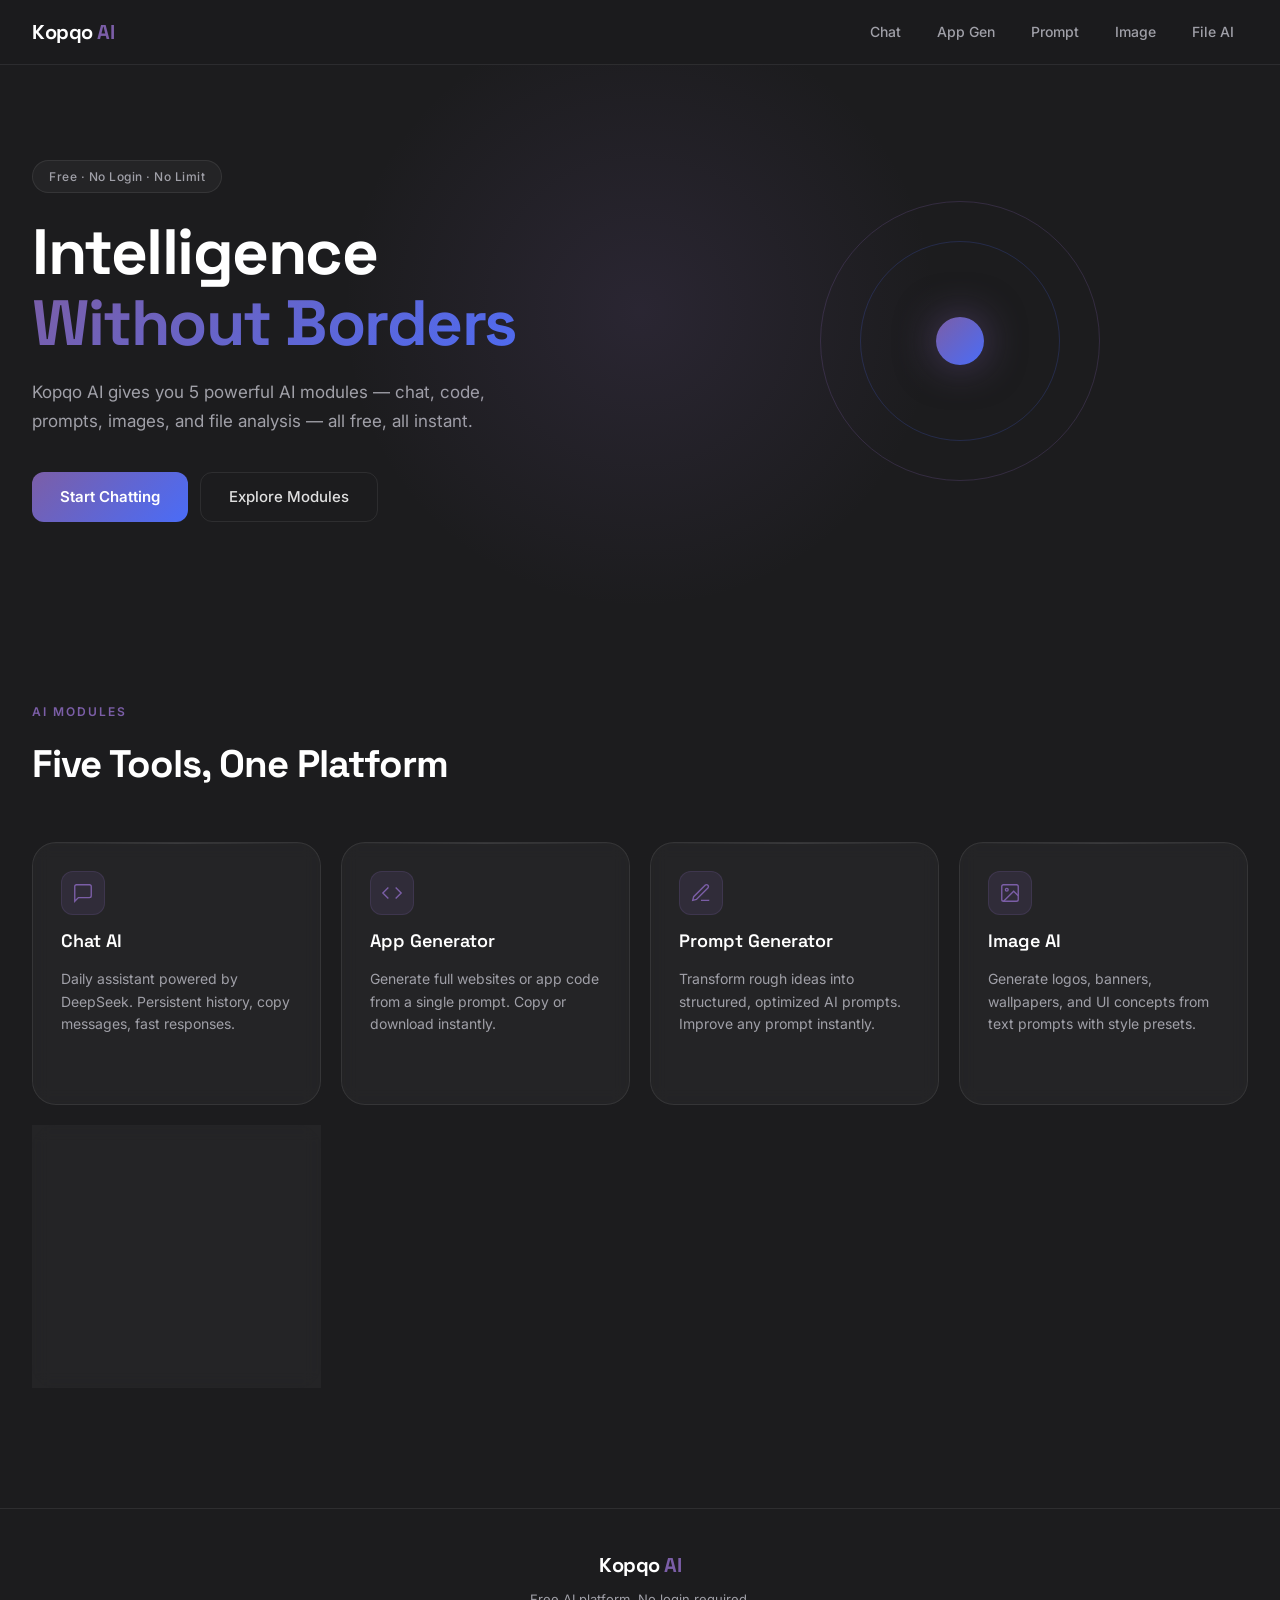
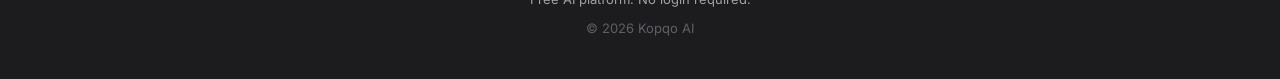
<file: index.html>
<!DOCTYPE html>
<html lang="en">
<head>
  <meta charset="UTF-8" />
  <meta name="viewport" content="width=device-width, initial-scale=1.0"/>
  <title>Kopqo AI — Free AI Platform</title>
  <link rel="stylesheet" href="css/style.css" />
  <link rel="preconnect" href="https://fonts.googleapis.com">
  <link href="https://fonts.googleapis.com/css2?family=Inter:wght@300;400;500;600;700&family=Space+Grotesk:wght@400;500;600;700&display=swap" rel="stylesheet">
</head>
<body>
  <div id="app">
    <!-- NAV -->
    <nav class="navbar">
      <div class="nav-inner">
        <a href="index.html" class="logo">Kopqo <span>AI</span></a>
        <div class="nav-links">
          <a href="pages/chat.html">Chat</a>
          <a href="pages/generator.html">App Gen</a>
          <a href="pages/prompt.html">Prompt</a>
          <a href="pages/image.html">Image</a>
          <a href="pages/upload.html">File AI</a>
        </div>
        <button class="hamburger" onclick="toggleMenu()">&#9776;</button>
      </div>
      <div class="mobile-menu" id="mobileMenu">
        <a href="pages/chat.html">Chat AI</a>
        <a href="pages/generator.html">App Generator</a>
        <a href="pages/prompt.html">Prompt Generator</a>
        <a href="pages/image.html">Image AI</a>
        <a href="pages/upload.html">File Upload AI</a>
      </div>
    </nav>

    <!-- HERO -->
    <section class="hero">
      <div class="hero-glow"></div>
      <div class="hero-content">
        <div class="badge">Free · No Login · No Limit</div>
        <h1>Intelligence<br/><span class="gradient-text">Without Borders</span></h1>
        <p class="hero-sub">Kopqo AI gives you 5 powerful AI modules — chat, code, prompts, images, and file analysis — all free, all instant.</p>
        <div class="hero-cta">
          <a href="pages/chat.html" class="btn-primary">Start Chatting</a>
          <a href="#features" class="btn-secondary">Explore Modules</a>
        </div>
      </div>
      <div class="hero-visual">
        <div class="orbit-ring"></div>
        <div class="orbit-ring ring2"></div>
        <div class="center-dot"></div>
      </div>
    </section>

    <!-- FEATURES -->
    <section class="features" id="features">
      <div class="section-label">AI Modules</div>
      <h2 class="section-title">Five Tools, One Platform</h2>
      <div class="cards-grid">

        <a href="pages/chat.html" class="feature-card">
          <div class="card-icon">
            <svg viewBox="0 0 24 24" fill="none" stroke="currentColor" stroke-width="1.5"><path d="M21 15a2 2 0 0 1-2 2H7l-4 4V5a2 2 0 0 1 2-2h14a2 2 0 0 1 2 2z"/></svg>
          </div>
          <h3>Chat AI</h3>
          <p>Daily assistant powered by DeepSeek. Persistent history, copy messages, fast responses.</p>
          <div class="card-arrow">→</div>
        </a>

        <a href="pages/generator.html" class="feature-card">
          <div class="card-icon">
            <svg viewBox="0 0 24 24" fill="none" stroke="currentColor" stroke-width="1.5"><polyline points="16 18 22 12 16 6"/><polyline points="8 6 2 12 8 18"/></svg>
          </div>
          <h3>App Generator</h3>
          <p>Generate full websites or app code from a single prompt. Copy or download instantly.</p>
          <div class="card-arrow">→</div>
        </a>

        <a href="pages/prompt.html" class="feature-card">
          <div class="card-icon">
            <svg viewBox="0 0 24 24" fill="none" stroke="currentColor" stroke-width="1.5"><path d="M12 20h9"/><path d="M16.5 3.5a2.121 2.121 0 0 1 3 3L7 19l-4 1 1-4L16.5 3.5z"/></svg>
          </div>
          <h3>Prompt Generator</h3>
          <p>Transform rough ideas into structured, optimized AI prompts. Improve any prompt instantly.</p>
          <div class="card-arrow">→</div>
        </a>

        <a href="pages/image.html" class="feature-card">
          <div class="card-icon">
            <svg viewBox="0 0 24 24" fill="none" stroke="currentColor" stroke-width="1.5"><rect x="3" y="3" width="18" height="18" rx="2"/><circle cx="8.5" cy="8.5" r="1.5"/><polyline points="21 15 16 10 5 21"/></svg>
          </div>
          <h3>Image AI</h3>
          <p>Generate logos, banners, wallpapers, and UI concepts from text prompts with style presets.</p>
          <div class="card-arrow">→</div>
        </a>

        <a href="pages/upload.html" class="feature-card">
          <div class="card-icon">
            <svg viewBox="0 0 24 24" fill="none" stroke="currentColor" stroke-width="1.5"><path d="M21 15v4a2 2 0 0 1-2 2H5a2 2 0 0 1-2-2v-4"/><polyline points="17 8 12 3 7 8"/><line x1="12" y1="3" x2="12" y2="15"/></svg>
          </div>
          <h3>File Upload AI</h3>
          <p>Upload images or text files and get instant AI analysis — descriptions, summaries, suggestions.</p>
          <div class="card-arrow">→</div>
        </a>

      </div>
    </section>

    <!-- FOOTER -->
    <footer class="footer">
      <div class="footer-inner">
        <span class="logo">Kopqo <span>AI</span></span>
        <p>Free AI platform. No login required.</p>
        <p class="footer-copy">&copy; 2026 Kopqo AI</p>
      </div>
    </footer>
  </div>

  <script src="js/main.js"></script>
</body>
</html>
</file>
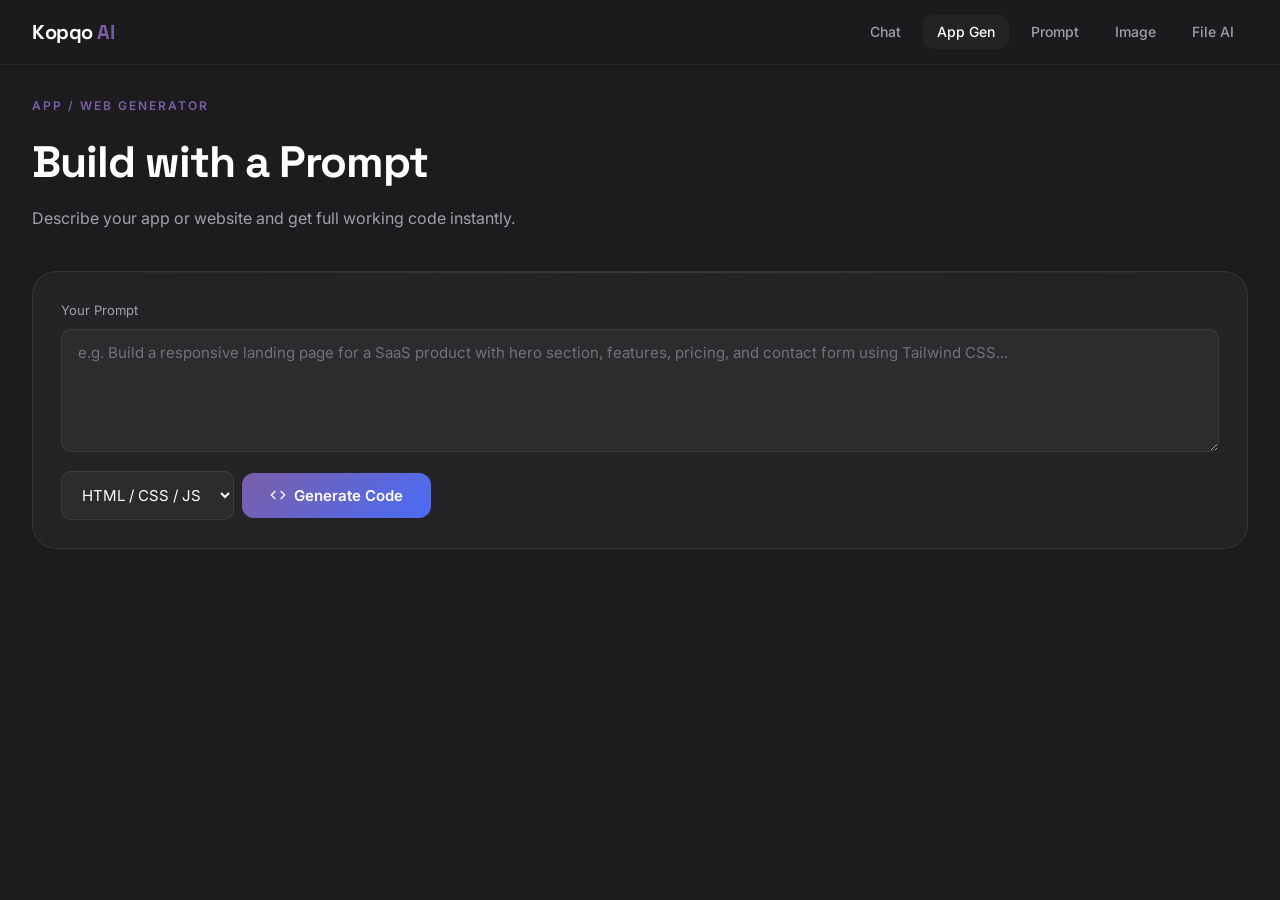
<file: pages/generator.html>
<!DOCTYPE html>
<html lang="en">
<head>
  <meta charset="UTF-8"/>
  <meta name="viewport" content="width=device-width, initial-scale=1.0"/>
  <title>App Generator — Kopqo AI</title>
  <link rel="stylesheet" href="../css/style.css"/>
  <link rel="preconnect" href="https://fonts.googleapis.com">
  <link href="https://fonts.googleapis.com/css2?family=Inter:wght@300;400;500;600;700&family=Space+Grotesk:wght@400;500;600;700&display=swap" rel="stylesheet">
</head>
<body>

<nav class="navbar">
  <div class="nav-inner">
    <a href="../index.html" class="logo">Kopqo <span>AI</span></a>
    <div class="nav-links">
      <a href="chat.html">Chat</a>
      <a href="generator.html">App Gen</a>
      <a href="prompt.html">Prompt</a>
      <a href="image.html">Image</a>
      <a href="upload.html">File AI</a>
    </div>
    <button class="hamburger" onclick="toggleMenu()">&#9776;</button>
  </div>
  <div class="mobile-menu" id="mobileMenu">
    <a href="chat.html">Chat AI</a>
    <a href="generator.html">App Generator</a>
    <a href="prompt.html">Prompt Generator</a>
    <a href="image.html">Image AI</a>
    <a href="upload.html">File Upload AI</a>
  </div>
</nav>

<div class="page-wrap">
  <div class="page-header">
    <div class="section-label">App / Web Generator</div>
    <h1>Build with a Prompt</h1>
    <p>Describe your app or website and get full working code instantly.</p>
  </div>

  <div class="glass-card">
    <div class="flex flex-col gap-12">
      <div>
        <label style="font-size:13px;color:var(--silver-dim);margin-bottom:8px;display:block;">Your Prompt</label>
        <textarea
          class="input-field"
          id="genInput"
          rows="5"
          placeholder="e.g. Build a responsive landing page for a SaaS product with hero section, features, pricing, and contact form using Tailwind CSS..."
        ></textarea>
      </div>

      <div class="flex gap-8" style="align-items:center;flex-wrap:wrap;">
        <select class="input-field" id="langSelect" style="width:auto;resize:none;">
          <option value="html">HTML / CSS / JS</option>
          <option value="react">React + JSX</option>
          <option value="python">Python</option>
          <option value="vue">Vue.js</option>
          <option value="node">Node.js</option>
        </select>
        <button class="btn-primary" onclick="generateCode()" id="genBtn">
          <svg width="16" height="16" viewBox="0 0 24 24" fill="none" stroke="currentColor" stroke-width="2"><polyline points="16 18 22 12 16 6"/><polyline points="8 6 2 12 8 18"/></svg>
          Generate Code
        </button>
      </div>
    </div>
  </div>

  <!-- Loading skeleton -->
  <div id="loadingSkeleton" style="display:none;margin-top:24px;">
    <div class="code-block">
      <div class="code-header">
        <div class="code-lang">Generating...</div>
      </div>
      <div class="code-body">
        <div style="display:flex;flex-direction:column;gap:10px;">
          <div class="image-skeleton" style="height:14px;border-radius:4px;width:80%;"></div>
          <div class="image-skeleton" style="height:14px;border-radius:4px;width:65%;"></div>
          <div class="image-skeleton" style="height:14px;border-radius:4px;width:90%;"></div>
          <div class="image-skeleton" style="height:14px;border-radius:4px;width:55%;"></div>
          <div class="image-skeleton" style="height:14px;border-radius:4px;width:75%;"></div>
          <div class="image-skeleton" style="height:14px;border-radius:4px;width:60%;"></div>
        </div>
      </div>
    </div>
  </div>

  <!-- Output -->
  <div id="codeOutput" style="display:none;margin-top:24px;">
    <div class="code-block">
      <div class="code-header">
        <span class="code-lang" id="outputLang">html</span>
        <div class="code-actions">
          <button class="msg-copy-btn" onclick="copyCode()">Copy</button>
          <button class="msg-copy-btn" onclick="downloadCode()">Download</button>
        </div>
      </div>
      <div class="code-body">
        <pre id="outputPre"></pre>
      </div>
    </div>
  </div>
</div>

<script src="../js/main.js"></script>
<script>
  let generatedCode = '';

  async function generateCode() {
    const input = document.getElementById('genInput').value.trim();
    if (!input) { showToast('Please enter a prompt', 'error'); return; }

    const lang = document.getElementById('langSelect').value;
    const btn = document.getElementById('genBtn');
    const skeleton = document.getElementById('loadingSkeleton');
    const output = document.getElementById('codeOutput');

    btn.disabled = true;
    btn.textContent = 'Generating...';
    skeleton.style.display = 'block';
    output.style.display = 'none';

    const prompt = `Generate complete, production-ready ${lang.toUpperCase()} code for: ${input}. Return ONLY the code without explanation or markdown code fences.`;

    try {
      const url = `https://api-nanzz.my.id/docs/api/ai/blackbox.php?q=${encodeURIComponent(prompt)}`;
      const res = await fetch(url);
      const data = await res.json();

      generatedCode = data?.result || data?.response || data?.message || data?.answer || '';
      // Strip markdown fences if present
      generatedCode = generatedCode.replace(/^```[\w]*\n?/gm, '').replace(/```$/gm, '').trim();

      document.getElementById('outputLang').textContent = lang;
      document.getElementById('outputPre').textContent = generatedCode;
      output.style.display = 'block';
      showToast('Code generated successfully');
    } catch(e) {
      showToast('Generation failed. Please try again.', 'error');
    }

    skeleton.style.display = 'none';
    btn.disabled = false;
    btn.innerHTML = '<svg width="16" height="16" viewBox="0 0 24 24" fill="none" stroke="currentColor" stroke-width="2"><polyline points="16 18 22 12 16 6"/><polyline points="8 6 2 12 8 18"/></svg> Generate Code';
  }

  function copyCode() {
    const btn = event.target;
    copyText(generatedCode, btn);
  }

  function downloadCode() {
    const lang = document.getElementById('langSelect').value;
    const ext = { html: 'html', react: 'jsx', python: 'py', vue: 'vue', node: 'js' }[lang] || 'txt';
    const blob = new Blob([generatedCode], { type: 'text/plain' });
    const a = document.createElement('a');
    a.href = URL.createObjectURL(blob);
    a.download = `kopqo-generated.${ext}`;
    a.click();
    showToast('File downloaded');
  }

  document.getElementById('genInput').addEventListener('keydown', e => {
    if (e.key === 'Enter' && e.ctrlKey) generateCode();
  });
</script>
</body>
</html>
</file>
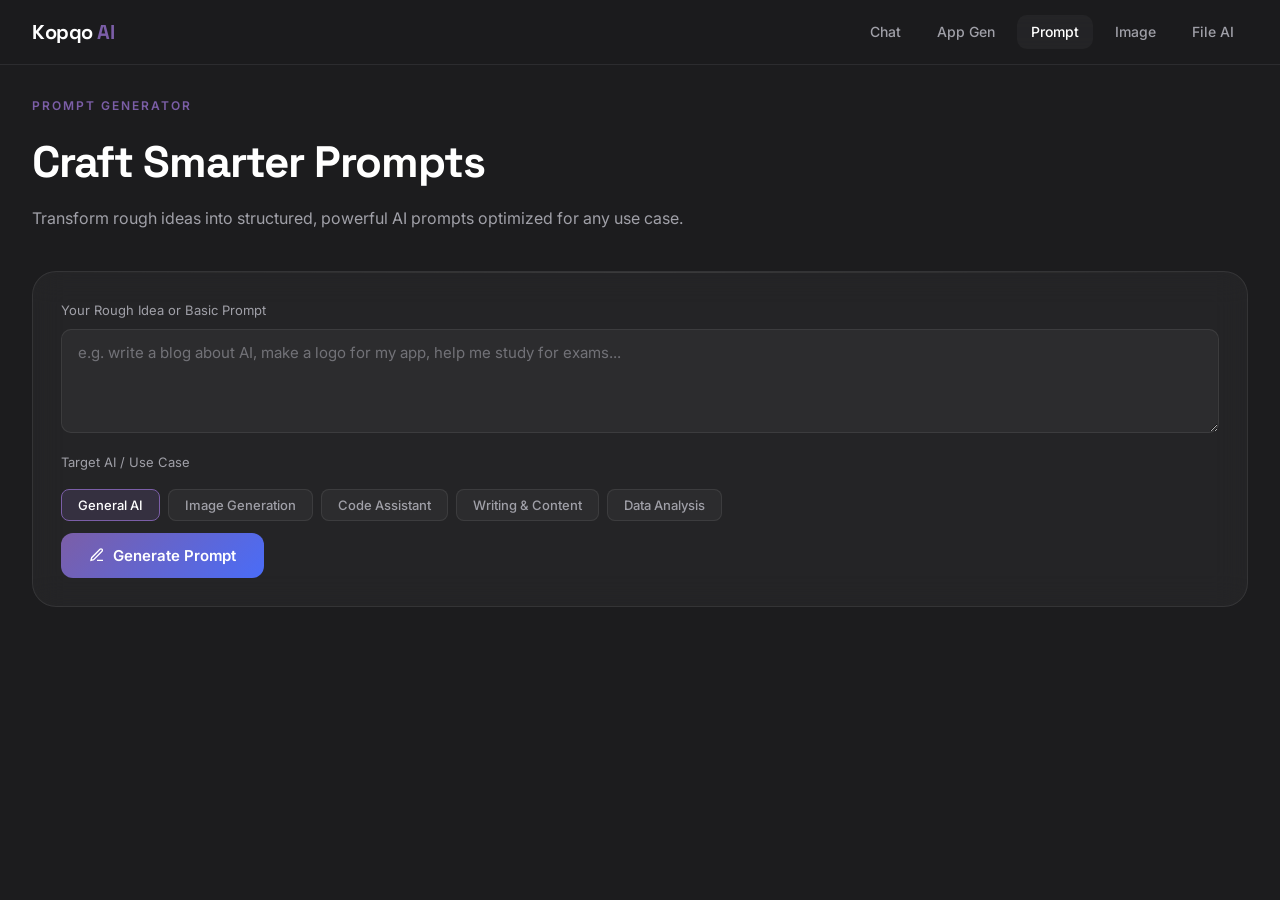
<file: pages/prompt.html>
<!DOCTYPE html>
<html lang="en">
<head>
  <meta charset="UTF-8"/>
  <meta name="viewport" content="width=device-width, initial-scale=1.0"/>
  <title>Prompt Generator — Kopqo AI</title>
  <link rel="stylesheet" href="../css/style.css"/>
  <link rel="preconnect" href="https://fonts.googleapis.com">
  <link href="https://fonts.googleapis.com/css2?family=Inter:wght@300;400;500;600;700&family=Space+Grotesk:wght@400;500;600;700&display=swap" rel="stylesheet">
</head>
<body>

<nav class="navbar">
  <div class="nav-inner">
    <a href="../index.html" class="logo">Kopqo <span>AI</span></a>
    <div class="nav-links">
      <a href="chat.html">Chat</a>
      <a href="generator.html">App Gen</a>
      <a href="prompt.html">Prompt</a>
      <a href="image.html">Image</a>
      <a href="upload.html">File AI</a>
    </div>
    <button class="hamburger" onclick="toggleMenu()">&#9776;</button>
  </div>
  <div class="mobile-menu" id="mobileMenu">
    <a href="chat.html">Chat AI</a>
    <a href="generator.html">App Generator</a>
    <a href="prompt.html">Prompt Generator</a>
    <a href="image.html">Image AI</a>
    <a href="upload.html">File Upload AI</a>
  </div>
</nav>

<div class="page-wrap">
  <div class="page-header">
    <div class="section-label">Prompt Generator</div>
    <h1>Craft Smarter Prompts</h1>
    <p>Transform rough ideas into structured, powerful AI prompts optimized for any use case.</p>
  </div>

  <div class="glass-card">
    <div class="flex flex-col gap-12">
      <div>
        <label style="font-size:13px;color:var(--silver-dim);margin-bottom:8px;display:block;">Your Rough Idea or Basic Prompt</label>
        <textarea
          class="input-field"
          id="promptInput"
          rows="4"
          placeholder="e.g. write a blog about AI, make a logo for my app, help me study for exams..."
        ></textarea>
      </div>

      <div>
        <label style="font-size:13px;color:var(--silver-dim);margin-bottom:8px;display:block;">Target AI / Use Case</label>
        <div class="style-grid" id="useCaseGrid">
          <button class="style-chip active" data-val="general">General AI</button>
          <button class="style-chip" data-val="image">Image Generation</button>
          <button class="style-chip" data-val="code">Code Assistant</button>
          <button class="style-chip" data-val="writing">Writing & Content</button>
          <button class="style-chip" data-val="analysis">Data Analysis</button>
        </div>
      </div>

      <div>
        <button class="btn-primary" onclick="generatePrompt()" id="promptBtn">
          <svg width="16" height="16" viewBox="0 0 24 24" fill="none" stroke="currentColor" stroke-width="2"><path d="M12 20h9"/><path d="M16.5 3.5a2.121 2.121 0 0 1 3 3L7 19l-4 1 1-4L16.5 3.5z"/></svg>
          Generate Prompt
        </button>
      </div>
    </div>
  </div>

  <!-- Output -->
  <div class="prompt-output" id="promptOutput">
    <div style="display:flex;justify-content:space-between;align-items:center;margin-bottom:20px;">
      <span class="result-label">Generated Prompt</span>
      <button class="msg-copy-btn" id="copyPromptBtn" onclick="copyFullPrompt()">Copy All</button>
    </div>

    <div class="prompt-section">
      <div class="prompt-section-label">Role / Context</div>
      <div class="prompt-section-text" id="roleSection">—</div>
    </div>
    <div class="prompt-section">
      <div class="prompt-section-label">Task</div>
      <div class="prompt-section-text" id="taskSection">—</div>
    </div>
    <div class="prompt-section">
      <div class="prompt-section-label">Format / Output Style</div>
      <div class="prompt-section-text" id="formatSection">—</div>
    </div>
    <div class="prompt-section">
      <div class="prompt-section-label">Full Prompt</div>
      <div class="prompt-section-text" id="fullPromptSection" style="background:rgba(0,0,0,0.2);padding:16px;border-radius:10px;border:1px solid var(--glass-border);font-family:monospace;font-size:13px;line-height:1.8;">—</div>
    </div>
  </div>
</div>

<script src="../js/main.js"></script>
<script>
  // Use case selection
  document.querySelectorAll('#useCaseGrid .style-chip').forEach(chip => {
    chip.addEventListener('click', () => {
      document.querySelectorAll('#useCaseGrid .style-chip').forEach(c => c.classList.remove('active'));
      chip.classList.add('active');
    });
  });

  let fullGeneratedPrompt = '';

  async function generatePrompt() {
    const input = document.getElementById('promptInput').value.trim();
    if (!input) { showToast('Please enter your idea first', 'error'); return; }

    const useCase = document.querySelector('#useCaseGrid .style-chip.active')?.dataset.val || 'general';
    const btn = document.getElementById('promptBtn');
    btn.disabled = true;
    btn.textContent = 'Generating...';

    const metaPrompt = `You are a prompt engineering expert. Take this rough idea: "${input}" for use case: ${useCase}.
    
Return a JSON object with these exact keys:
{
  "role": "The role/context setup for the AI (1-2 sentences)",
  "task": "The clear task description (2-3 sentences)",
  "format": "Output format and style instructions (1-2 sentences)",
  "full": "The complete optimized prompt combining all above sections into one polished prompt"
}

Return ONLY the JSON. No markdown, no explanation.`;

    try {
      const url = `https://api-nanzz.my.id/docs/api/ai/prompt-generator.php?text=${encodeURIComponent(metaPrompt)}`;
      const res = await fetch(url);
      const data = await res.json();

      let raw = data?.result || data?.response || data?.message || data?.answer || '';
      raw = raw.replace(/```json|```/g, '').trim();

      let parsed;
      try {
        parsed = JSON.parse(raw);
      } catch(e) {
        // Fallback: treat as plain text output
        parsed = {
          role: 'AI Assistant with expertise in the requested domain.',
          task: raw.substring(0, 300),
          format: 'Provide a clear, structured, and detailed response.',
          full: raw
        };
      }

      document.getElementById('roleSection').textContent = parsed.role || '—';
      document.getElementById('taskSection').textContent = parsed.task || '—';
      document.getElementById('formatSection').textContent = parsed.format || '—';
      document.getElementById('fullPromptSection').textContent = parsed.full || '—';
      fullGeneratedPrompt = parsed.full || raw;

      document.getElementById('promptOutput').classList.add('visible');
      showToast('Prompt generated');
    } catch(e) {
      showToast('Generation failed. Please try again.', 'error');
    }

    btn.disabled = false;
    btn.innerHTML = '<svg width="16" height="16" viewBox="0 0 24 24" fill="none" stroke="currentColor" stroke-width="2"><path d="M12 20h9"/><path d="M16.5 3.5a2.121 2.121 0 0 1 3 3L7 19l-4 1 1-4L16.5 3.5z"/></svg> Generate Prompt';
  }

  function copyFullPrompt() {
    copyText(fullGeneratedPrompt, document.getElementById('copyPromptBtn'));
  }
</script>
</body>
</html>
</file>
<file: css/style.css>
/* ===== KOPQO AI — DESIGN SYSTEM ===== */
:root {
  --space-grey: #1C1C1E;
  --space-grey-2: #2C2C2E;
  --space-grey-3: #3A3A3C;
  --silver: #E0E0E0;
  --silver-dim: #A0A0A8;
  --white: #FFFFFF;
  --midnight: #000080;
  --deep-purple: #581845;
  --accent: #7B5EA7;
  --accent-2: #4A6CF7;
  --glass-bg: rgba(255,255,255,0.04);
  --glass-border: rgba(255,255,255,0.08);
  --glass-hover: rgba(255,255,255,0.07);
  --shadow: 0 8px 32px rgba(0,0,0,0.4);
  --radius: 16px;
  --radius-sm: 10px;
  --radius-lg: 24px;
  --font-display: 'Space Grotesk', sans-serif;
  --font-body: 'Inter', sans-serif;
  --transition: 200ms ease-out;
}

*, *::before, *::after { box-sizing: border-box; margin: 0; padding: 0; }

html { scroll-behavior: smooth; }

body {
  background: var(--space-grey);
  color: var(--silver);
  font-family: var(--font-body);
  font-size: 15px;
  line-height: 1.6;
  min-height: 100vh;
  overflow-x: hidden;
}

/* === SCROLLBAR === */
::-webkit-scrollbar { width: 6px; }
::-webkit-scrollbar-track { background: var(--space-grey); }
::-webkit-scrollbar-thumb { background: var(--space-grey-3); border-radius: 3px; }

/* === NAVBAR === */
.navbar {
  position: fixed;
  top: 0; left: 0; right: 0;
  z-index: 100;
  backdrop-filter: blur(20px);
  -webkit-backdrop-filter: blur(20px);
  background: rgba(28,28,30,0.85);
  border-bottom: 1px solid var(--glass-border);
}

.nav-inner {
  max-width: 1280px;
  margin: 0 auto;
  padding: 0 32px;
  height: 64px;
  display: flex;
  align-items: center;
  justify-content: space-between;
}

.logo {
  font-family: var(--font-display);
  font-size: 20px;
  font-weight: 700;
  color: var(--white);
  text-decoration: none;
  letter-spacing: -0.5px;
}
.logo span { color: var(--accent); }

.nav-links {
  display: flex;
  gap: 8px;
}
.nav-links a {
  color: var(--silver-dim);
  text-decoration: none;
  font-size: 14px;
  font-weight: 500;
  padding: 6px 14px;
  border-radius: var(--radius-sm);
  transition: color var(--transition), background var(--transition);
}
.nav-links a:hover { color: var(--white); background: var(--glass-bg); }

.hamburger {
  display: none;
  background: none;
  border: none;
  color: var(--silver);
  font-size: 22px;
  cursor: pointer;
}

.mobile-menu {
  display: none;
  flex-direction: column;
  padding: 12px 24px 16px;
  border-top: 1px solid var(--glass-border);
}
.mobile-menu a {
  color: var(--silver-dim);
  text-decoration: none;
  padding: 10px 0;
  font-size: 15px;
  border-bottom: 1px solid var(--glass-border);
}
.mobile-menu a:last-child { border-bottom: none; }
.mobile-menu.open { display: flex; }

/* === HERO === */
.hero {
  max-width: 1280px;
  margin: 0 auto;
  padding: 160px 32px 100px;
  display: grid;
  grid-template-columns: 1fr 1fr;
  gap: 64px;
  align-items: center;
  position: relative;
}

.hero-glow {
  position: absolute;
  width: 600px;
  height: 600px;
  background: radial-gradient(circle, rgba(123,94,167,0.15) 0%, transparent 70%);
  top: 50%; left: 50%;
  transform: translate(-50%, -50%);
  pointer-events: none;
}

.badge {
  display: inline-flex;
  align-items: center;
  gap: 8px;
  background: var(--glass-bg);
  border: 1px solid var(--glass-border);
  border-radius: 100px;
  padding: 6px 16px;
  font-size: 12px;
  font-weight: 500;
  color: var(--silver-dim);
  letter-spacing: 0.5px;
  margin-bottom: 24px;
}

.hero-content h1 {
  font-family: var(--font-display);
  font-size: clamp(40px, 5vw, 64px);
  font-weight: 700;
  line-height: 1.1;
  color: var(--white);
  letter-spacing: -1.5px;
  margin-bottom: 20px;
}

.gradient-text {
  background: linear-gradient(135deg, var(--accent) 0%, var(--accent-2) 100%);
  -webkit-background-clip: text;
  -webkit-text-fill-color: transparent;
  background-clip: text;
}

.hero-sub {
  color: var(--silver-dim);
  font-size: 17px;
  line-height: 1.7;
  max-width: 480px;
  margin-bottom: 36px;
}

.hero-cta {
  display: flex;
  gap: 12px;
  flex-wrap: wrap;
}

/* === BUTTONS === */
.btn-primary {
  background: linear-gradient(135deg, var(--accent), var(--accent-2));
  color: var(--white);
  border: none;
  border-radius: 12px;
  padding: 13px 28px;
  font-size: 15px;
  font-weight: 600;
  font-family: var(--font-body);
  cursor: pointer;
  text-decoration: none;
  display: inline-flex;
  align-items: center;
  gap: 8px;
  transition: opacity var(--transition), transform var(--transition);
}
.btn-primary:hover { opacity: 0.88; transform: translateY(-1px); }
.btn-primary:active { transform: translateY(0); }

.btn-secondary {
  background: transparent;
  color: var(--silver);
  border: 1px solid var(--glass-border);
  border-radius: 12px;
  padding: 12px 28px;
  font-size: 15px;
  font-weight: 500;
  font-family: var(--font-body);
  cursor: pointer;
  text-decoration: none;
  display: inline-flex;
  align-items: center;
  transition: border-color var(--transition), color var(--transition), transform var(--transition);
}
.btn-secondary:hover { border-color: var(--accent); color: var(--white); transform: translateY(-1px); }

/* === HERO VISUAL === */
.hero-visual {
  display: flex;
  align-items: center;
  justify-content: center;
  position: relative;
  height: 360px;
}

.orbit-ring {
  position: absolute;
  width: 280px;
  height: 280px;
  border: 1px solid rgba(123,94,167,0.25);
  border-radius: 50%;
  animation: spin 20s linear infinite;
}
.ring2 {
  width: 200px;
  height: 200px;
  border-color: rgba(74,108,247,0.2);
  animation: spin 12s linear infinite reverse;
}
.center-dot {
  width: 48px;
  height: 48px;
  background: linear-gradient(135deg, var(--accent), var(--accent-2));
  border-radius: 50%;
  box-shadow: 0 0 40px rgba(123,94,167,0.5);
}
@keyframes spin { to { transform: rotate(360deg); } }

/* === FEATURES === */
.features {
  max-width: 1280px;
  margin: 0 auto;
  padding: 80px 32px 120px;
}

.section-label {
  font-size: 12px;
  font-weight: 600;
  letter-spacing: 2px;
  text-transform: uppercase;
  color: var(--accent);
  margin-bottom: 12px;
}

.section-title {
  font-family: var(--font-display);
  font-size: clamp(28px, 3vw, 42px);
  font-weight: 700;
  color: var(--white);
  letter-spacing: -1px;
  margin-bottom: 48px;
}

.cards-grid {
  display: grid;
  grid-template-columns: repeat(auto-fill, minmax(280px, 1fr));
  gap: 20px;
}

.feature-card {
  background: var(--glass-bg);
  border: 1px solid var(--glass-border);
  border-radius: var(--radius-lg);
  padding: 28px;
  text-decoration: none;
  color: inherit;
  display: flex;
  flex-direction: column;
  gap: 12px;
  transition: background var(--transition), border-color var(--transition), transform var(--transition);
  position: relative;
  overflow: hidden;
  backdrop-filter: blur(8px);
}
.feature-card::before {
  content: '';
  position: absolute;
  top: 0; left: 0; right: 0;
  height: 1px;
  background: linear-gradient(90deg, transparent, rgba(255,255,255,0.1), transparent);
}
.feature-card:hover {
  background: var(--glass-hover);
  border-color: rgba(123,94,167,0.3);
  transform: translateY(-4px);
}

.card-icon {
  width: 44px;
  height: 44px;
  background: rgba(123,94,167,0.15);
  border-radius: 12px;
  display: flex;
  align-items: center;
  justify-content: center;
  border: 1px solid rgba(123,94,167,0.2);
}
.card-icon svg { width: 22px; height: 22px; color: var(--accent); }

.feature-card h3 {
  font-family: var(--font-display);
  font-size: 18px;
  font-weight: 600;
  color: var(--white);
}

.feature-card p {
  font-size: 14px;
  color: var(--silver-dim);
  line-height: 1.6;
  flex: 1;
}

.card-arrow {
  font-size: 18px;
  color: var(--accent);
  opacity: 0;
  transform: translateX(-4px);
  transition: opacity var(--transition), transform var(--transition);
}
.feature-card:hover .card-arrow { opacity: 1; transform: translateX(0); }

/* === FOOTER === */
.footer {
  border-top: 1px solid var(--glass-border);
  padding: 40px 32px;
}
.footer-inner {
  max-width: 1280px;
  margin: 0 auto;
  text-align: center;
  display: flex;
  flex-direction: column;
  gap: 8px;
}
.footer p { font-size: 13px; color: var(--silver-dim); }
.footer-copy { opacity: 0.5; }

/* === PAGE LAYOUT (inner pages) === */
.page-wrap {
  max-width: 1280px;
  margin: 0 auto;
  padding: 96px 32px 80px;
}

.page-header {
  margin-bottom: 40px;
}
.page-header h1 {
  font-family: var(--font-display);
  font-size: clamp(28px, 3.5vw, 44px);
  font-weight: 700;
  color: var(--white);
  letter-spacing: -1px;
  margin-bottom: 8px;
}
.page-header p { color: var(--silver-dim); font-size: 16px; }

/* === GLASS CARD === */
.glass-card {
  background: var(--glass-bg);
  border: 1px solid var(--glass-border);
  border-radius: var(--radius-lg);
  backdrop-filter: blur(16px);
  -webkit-backdrop-filter: blur(16px);
  padding: 28px;
  position: relative;
  overflow: hidden;
}
.glass-card::before {
  content: '';
  position: absolute;
  top: 0; left: 0; right: 0;
  height: 1px;
  background: linear-gradient(90deg, transparent, rgba(255,255,255,0.1), transparent);
}

/* === INPUTS === */
.input-field {
  width: 100%;
  background: rgba(255,255,255,0.04);
  border: 1px solid var(--glass-border);
  border-radius: var(--radius-sm);
  color: var(--white);
  font-family: var(--font-body);
  font-size: 15px;
  padding: 13px 16px;
  outline: none;
  transition: border-color var(--transition), box-shadow var(--transition);
  resize: vertical;
}
.input-field::placeholder { color: var(--silver-dim); opacity: 0.6; }
.input-field:focus {
  border-color: var(--accent);
  box-shadow: 0 0 0 3px rgba(123,94,167,0.12);
}

/* === CHAT === */
.chat-layout {
  display: grid;
  grid-template-rows: 1fr auto;
  height: calc(100vh - 64px);
  max-width: 860px;
  margin: 64px auto 0;
  padding: 0;
}

.chat-messages {
  overflow-y: auto;
  padding: 32px 24px;
  display: flex;
  flex-direction: column;
  gap: 20px;
}

.message {
  display: flex;
  gap: 12px;
  max-width: 80%;
  animation: fadeUp 200ms ease-out;
}
.message.user { flex-direction: row-reverse; align-self: flex-end; }
.message.assistant { align-self: flex-start; }

@keyframes fadeUp {
  from { opacity: 0; transform: translateY(8px); }
  to { opacity: 1; transform: translateY(0); }
}

.msg-avatar {
  width: 34px;
  height: 34px;
  border-radius: 10px;
  flex-shrink: 0;
  display: flex;
  align-items: center;
  justify-content: center;
  font-size: 14px;
  font-weight: 600;
}
.message.user .msg-avatar { background: linear-gradient(135deg, var(--accent), var(--accent-2)); color: white; }
.message.assistant .msg-avatar { background: var(--glass-bg); border: 1px solid var(--glass-border); color: var(--silver-dim); }

.msg-body { display: flex; flex-direction: column; gap: 6px; }

.msg-bubble {
  padding: 12px 16px;
  border-radius: 14px;
  font-size: 15px;
  line-height: 1.6;
  white-space: pre-wrap;
  word-break: break-word;
}
.message.user .msg-bubble {
  background: linear-gradient(135deg, var(--accent), var(--accent-2));
  color: white;
  border-bottom-right-radius: 4px;
}
.message.assistant .msg-bubble {
  background: var(--glass-bg);
  border: 1px solid var(--glass-border);
  color: var(--silver);
  border-bottom-left-radius: 4px;
}

.msg-actions {
  display: flex;
  gap: 6px;
}
.msg-copy-btn {
  background: none;
  border: 1px solid var(--glass-border);
  border-radius: 6px;
  color: var(--silver-dim);
  font-size: 11px;
  padding: 3px 8px;
  cursor: pointer;
  font-family: var(--font-body);
  transition: color var(--transition), border-color var(--transition);
}
.msg-copy-btn:hover { color: var(--white); border-color: var(--accent); }

/* Typing indicator */
.typing-bubble {
  display: flex;
  align-items: center;
  gap: 5px;
  padding: 14px 18px;
}
.typing-dot {
  width: 7px; height: 7px;
  background: var(--silver-dim);
  border-radius: 50%;
  animation: typingBounce 1.2s infinite ease-in-out;
}
.typing-dot:nth-child(2) { animation-delay: 0.2s; }
.typing-dot:nth-child(3) { animation-delay: 0.4s; }
@keyframes typingBounce {
  0%,80%,100% { transform: translateY(0); opacity: 0.4; }
  40% { transform: translateY(-6px); opacity: 1; }
}

.chat-input-area {
  border-top: 1px solid var(--glass-border);
  background: rgba(28,28,30,0.9);
  backdrop-filter: blur(20px);
  padding: 16px 24px 20px;
}
.chat-input-row {
  display: flex;
  gap: 10px;
  align-items: flex-end;
  max-width: 760px;
  margin: 0 auto;
}
.chat-input-row textarea {
  flex: 1;
  min-height: 46px;
  max-height: 160px;
  resize: none;
}
.send-btn {
  width: 46px;
  height: 46px;
  background: linear-gradient(135deg, var(--accent), var(--accent-2));
  border: none;
  border-radius: 12px;
  cursor: pointer;
  display: flex;
  align-items: center;
  justify-content: center;
  flex-shrink: 0;
  transition: opacity var(--transition), transform var(--transition);
}
.send-btn:hover { opacity: 0.85; transform: scale(1.05); }
.send-btn:disabled { opacity: 0.4; cursor: not-allowed; transform: none; }
.send-btn svg { width: 20px; height: 20px; color: white; }

.chat-hint { font-size: 12px; color: var(--silver-dim); opacity: 0.5; text-align: center; margin-top: 8px; }

/* Chat history sidebar */
.chat-controls {
  display: flex;
  justify-content: space-between;
  align-items: center;
  padding: 12px 24px;
  border-bottom: 1px solid var(--glass-border);
}
.clear-btn {
  background: none;
  border: 1px solid var(--glass-border);
  border-radius: 8px;
  color: var(--silver-dim);
  font-size: 12px;
  padding: 5px 12px;
  cursor: pointer;
  font-family: var(--font-body);
  transition: color var(--transition), border-color var(--transition);
}
.clear-btn:hover { color: #ff6b6b; border-color: rgba(255,107,107,0.4); }

/* === CODE BLOCK === */
.code-block {
  background: #0D0D0F;
  border: 1px solid var(--glass-border);
  border-radius: var(--radius-sm);
  overflow: hidden;
  margin-top: 16px;
}
.code-header {
  display: flex;
  justify-content: space-between;
  align-items: center;
  padding: 10px 16px;
  border-bottom: 1px solid var(--glass-border);
  background: rgba(255,255,255,0.03);
}
.code-lang { font-size: 12px; color: var(--silver-dim); font-family: monospace; }
.code-actions { display: flex; gap: 8px; }
.code-body {
  padding: 20px;
  overflow-x: auto;
  max-height: 500px;
  overflow-y: auto;
}
.code-body pre {
  font-family: 'SF Mono', 'Fira Code', 'Fira Mono', monospace;
  font-size: 13px;
  line-height: 1.7;
  color: #C9D1D9;
  white-space: pre;
}

/* === IMAGE GRID === */
.image-grid {
  display: grid;
  grid-template-columns: repeat(auto-fill, minmax(200px, 1fr));
  gap: 16px;
  margin-top: 24px;
}
.image-card {
  background: var(--glass-bg);
  border: 1px solid var(--glass-border);
  border-radius: var(--radius);
  overflow: hidden;
  aspect-ratio: 1;
  cursor: pointer;
  transition: transform var(--transition), border-color var(--transition);
  position: relative;
}
.image-card:hover { transform: scale(1.02); border-color: rgba(123,94,167,0.4); }
.image-card img { width: 100%; height: 100%; object-fit: cover; }

.image-skeleton {
  background: linear-gradient(90deg, var(--glass-bg) 0%, rgba(255,255,255,0.06) 50%, var(--glass-bg) 100%);
  background-size: 200% 100%;
  animation: shimmer 1.5s infinite;
}
@keyframes shimmer { to { background-position: -200% 0; } }

/* === UPLOAD === */
.drop-zone {
  border: 2px dashed var(--glass-border);
  border-radius: var(--radius-lg);
  padding: 60px 32px;
  text-align: center;
  cursor: pointer;
  transition: border-color var(--transition), background var(--transition);
}
.drop-zone:hover, .drop-zone.drag-over {
  border-color: var(--accent);
  background: rgba(123,94,167,0.06);
}
.drop-zone svg { width: 48px; height: 48px; color: var(--silver-dim); margin-bottom: 16px; opacity: 0.5; }
.drop-zone h3 { color: var(--white); font-family: var(--font-display); margin-bottom: 8px; }
.drop-zone p { color: var(--silver-dim); font-size: 14px; }

/* === STYLE SELECTOR === */
.style-grid {
  display: flex;
  flex-wrap: wrap;
  gap: 8px;
  margin-top: 16px;
}
.style-chip {
  background: var(--glass-bg);
  border: 1px solid var(--glass-border);
  border-radius: 8px;
  color: var(--silver-dim);
  padding: 7px 16px;
  font-size: 13px;
  font-weight: 500;
  cursor: pointer;
  font-family: var(--font-body);
  transition: all var(--transition);
}
.style-chip:hover { border-color: var(--accent); color: var(--white); }
.style-chip.active {
  background: rgba(123,94,167,0.2);
  border-color: var(--accent);
  color: var(--white);
}

/* === RESULT PANEL === */
.result-panel {
  background: var(--glass-bg);
  border: 1px solid var(--glass-border);
  border-radius: var(--radius-lg);
  padding: 24px;
  margin-top: 24px;
  display: none;
}
.result-panel.visible { display: block; animation: fadeUp 200ms ease-out; }
.result-label {
  font-size: 11px;
  letter-spacing: 1.5px;
  text-transform: uppercase;
  color: var(--accent);
  font-weight: 600;
  margin-bottom: 12px;
}
.result-text {
  color: var(--silver);
  font-size: 15px;
  line-height: 1.7;
  white-space: pre-wrap;
}

/* === TOAST === */
.toast-container {
  position: fixed;
  bottom: 24px;
  right: 24px;
  z-index: 999;
  display: flex;
  flex-direction: column;
  gap: 8px;
}
.toast {
  background: var(--space-grey-2);
  border: 1px solid var(--glass-border);
  border-radius: var(--radius-sm);
  padding: 11px 18px;
  font-size: 13px;
  color: var(--silver);
  backdrop-filter: blur(12px);
  animation: toastIn 200ms ease-out;
  display: flex;
  align-items: center;
  gap: 8px;
}
.toast.success { border-color: rgba(52,199,89,0.3); }
.toast.error { border-color: rgba(255,69,58,0.3); }
@keyframes toastIn {
  from { opacity: 0; transform: translateY(8px); }
  to { opacity: 1; transform: translateY(0); }
}

/* === PROGRESS BAR === */
.progress-bar {
  height: 3px;
  background: var(--glass-border);
  border-radius: 2px;
  overflow: hidden;
  margin-top: 12px;
}
.progress-fill {
  height: 100%;
  background: linear-gradient(90deg, var(--accent), var(--accent-2));
  border-radius: 2px;
  transition: width 300ms ease-out;
}

/* === FILE PREVIEW === */
.file-preview {
  display: flex;
  align-items: center;
  gap: 14px;
  background: var(--glass-bg);
  border: 1px solid var(--glass-border);
  border-radius: var(--radius-sm);
  padding: 14px 18px;
  margin-top: 16px;
}
.file-icon {
  width: 40px; height: 40px;
  background: rgba(123,94,167,0.15);
  border-radius: 10px;
  display: flex; align-items: center; justify-content: center;
  flex-shrink: 0;
}
.file-icon svg { width: 20px; height: 20px; color: var(--accent); }
.file-meta { flex: 1; min-width: 0; }
.file-name { color: var(--white); font-size: 14px; font-weight: 500; white-space: nowrap; overflow: hidden; text-overflow: ellipsis; }
.file-size { color: var(--silver-dim); font-size: 12px; }

/* === PROMPT OUTPUT === */
.prompt-output {
  background: rgba(123,94,167,0.06);
  border: 1px solid rgba(123,94,167,0.2);
  border-radius: var(--radius);
  padding: 24px;
  margin-top: 20px;
  display: none;
}
.prompt-output.visible { display: block; animation: fadeUp 200ms ease-out; }
.prompt-section { margin-bottom: 20px; }
.prompt-section:last-child { margin-bottom: 0; }
.prompt-section-label {
  font-size: 11px;
  letter-spacing: 1.5px;
  text-transform: uppercase;
  color: var(--accent);
  font-weight: 600;
  margin-bottom: 8px;
}
.prompt-section-text {
  color: var(--silver);
  font-size: 14px;
  line-height: 1.7;
}

/* === LIGHTBOX === */
.lightbox {
  position: fixed;
  inset: 0;
  background: rgba(0,0,0,0.85);
  z-index: 200;
  display: none;
  align-items: center;
  justify-content: center;
  backdrop-filter: blur(12px);
}
.lightbox.open { display: flex; }
.lightbox img { max-width: 90vw; max-height: 85vh; border-radius: var(--radius); object-fit: contain; }
.lightbox-close {
  position: absolute;
  top: 24px; right: 24px;
  background: var(--glass-bg);
  border: 1px solid var(--glass-border);
  border-radius: 10px;
  color: var(--white);
  width: 40px; height: 40px;
  display: flex; align-items: center; justify-content: center;
  cursor: pointer;
  font-size: 20px;
}

/* === RESPONSIVE === */
@media (max-width: 768px) {
  .nav-links { display: none; }
  .hamburger { display: block; }

  .hero {
    grid-template-columns: 1fr;
    padding: 120px 20px 60px;
    gap: 40px;
  }
  .hero-visual { height: 200px; }
  .orbit-ring { width: 160px; height: 160px; }
  .ring2 { width: 110px; height: 110px; }

  .features { padding: 60px 20px 80px; }
  .cards-grid { grid-template-columns: 1fr; }

  .page-wrap { padding: 80px 20px 60px; }

  .chat-messages { padding: 20px 16px; }
  .chat-input-area { padding: 12px 16px 16px; }
  .message { max-width: 95%; }

  .image-grid { grid-template-columns: repeat(2, 1fr); }
}

/* === UTILITY === */
.flex { display: flex; }
.flex-col { flex-direction: column; }
.gap-8 { gap: 8px; }
.gap-12 { gap: 12px; }
.gap-16 { gap: 16px; }
.mt-16 { margin-top: 16px; }
.mt-24 { margin-top: 24px; }
.w-full { width: 100%; }
.text-dim { color: var(--silver-dim); }
.text-sm { font-size: 13px; }
</file>
